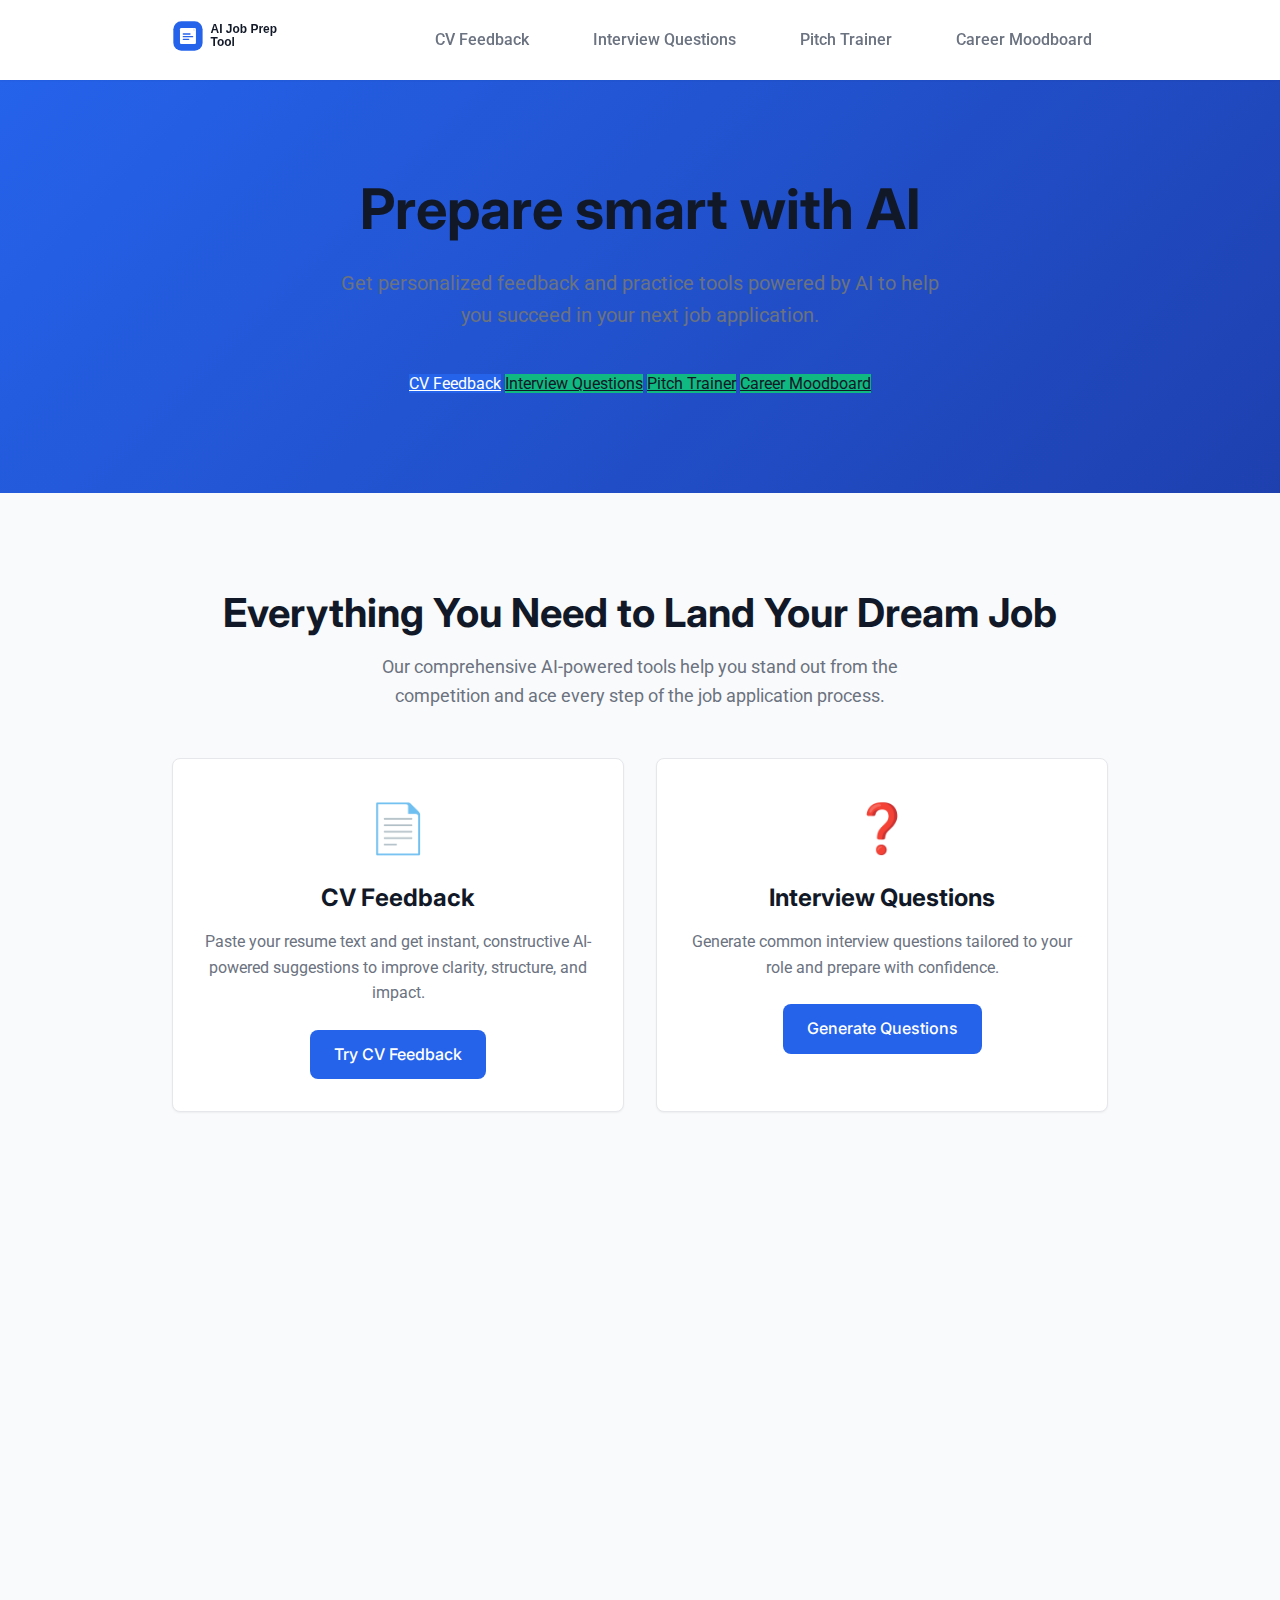
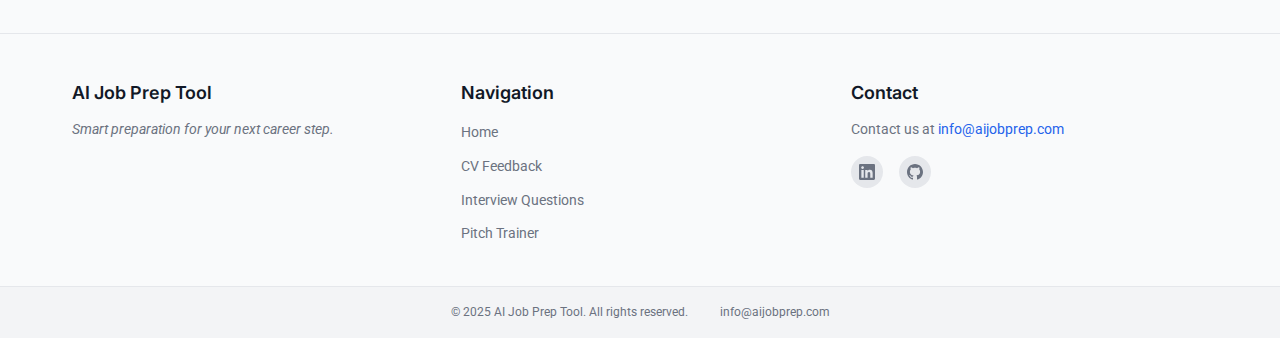
<file: index.html>
<!DOCTYPE html>
<html lang="en">
<head>
    <meta charset="UTF-8">
    <meta name="viewport" content="width=device-width, initial-scale=1.0">
    <title>AI Job Prep Tool - Master Your Job Search</title>
    <link rel="stylesheet" href="styles.css">
</head>
<body>
    <header>
        <nav class="navbar">
            <div class="nav-container">
                <div class="logo">
                    <a href="index.html">
                        <img src="logo.svg" alt="AI Job Prep Tool" height="40">
                    </a>
                </div>
                <ul class="nav-menu">
                    <li class="nav-item">
                        <a href="cv-feedback.html" class="nav-link">CV Feedback</a>
                    </li>
                    <li class="nav-item">
                        <a href="interview-questions.html" class="nav-link">Interview Questions</a>
                    </li>
                    <li class="nav-item">
                        <a href="pitch-trainer.html" class="nav-link">Pitch Trainer</a>
                    </li>
                    <li class="nav-item">
                        <a href="career-moodboard.html" class="nav-link">Career Moodboard</a>
                    </li>
                </ul>
                <div class="hamburger">
                    <span class="bar"></span>
                    <span class="bar"></span>
                    <span class="bar"></span>
                </div>
            </div>
        </nav>
    </header>

    <main>
        <section class="hero">
            <div class="hero-container">
                <div class="hero-content">
                    <h1>Prepare smart with AI</h1>
                    <p class="hero-subtitle">Get personalized feedback and practice tools powered by AI to help you succeed in your next job application.</p>
                    <div class="cta-group">
                          <a href="cv-feedback.html" class="btn-primary">CV Feedback</a>
                          <a href="interview-questions.html" class="btn-secondary">Interview Questions</a>
                          <a href="pitch-trainer.html" class="btn-secondary">Pitch Trainer</a>
                          <a href="career-moodboard.html" class="btn-secondary">Career Moodboard</a>
                    </div>

                </div>
            </div>
        </section>

        <section class="features">
            <div class="features-container">
                <div class="section-title">
                    <h2>Everything You Need to Land Your Dream Job</h2>
                    <p>Our comprehensive AI-powered tools help you stand out from the competition and ace every step of the job application process.</p>
                </div>
                <div class="features-grid">
                    <div class="feature-card">
                        <div class="feature-icon">📄</div>
                        <h3>CV Feedback</h3>
                        <p>Paste your resume text and get instant, constructive AI-powered suggestions to improve clarity, structure, and impact.</p>
                        <a href="cv-feedback.html" class="btn btn-primary">Try CV Feedback</a>
                    </div>
                    <div class="feature-card">
                        <div class="feature-icon">❓</div>
                        <h3>Interview Questions</h3>
                        <p>Generate common interview questions tailored to your role and prepare with confidence.</p>
                        <a href="interview-questions.html" class="btn btn-primary">Generate Questions</a>
                    </div>
                    <div class="feature-card">
                        <div class="feature-icon">🎤</div>
                        <h3>Pitch Trainer</h3>
                        <p>Write and refine a short personal pitch with AI guidance to make a strong first impression.</p>
                        <a href="pitch-trainer.html" class="btn btn-primary">Start Training</a>
                    </div>
                    <div class="feature-card">
                        <div class="feature-icon">🎨</div>
                        <h3>Career Moodboard</h3>
                        <p>Create a visual representation of your career goals and aspirations to stay motivated and focused.</p>
                        <a href="career-moodboard.html" class="btn btn-primary">Create Moodboard</a>
                    </div>
                </div>
            </div>
        </section>
    </main>

    <!-- Footer -->
    <footer class="footer">
        <div class="footer-main">
            <div class="footer-container">
                <!-- Logo and Tagline -->
                <div class="footer-section">
                    <h3>AI Job Prep Tool</h3>
                    <p class="footer-tagline">Smart preparation for your next career step.</p>
                </div>
                
                <!-- Navigation Links -->
                <div class="footer-section">
                    <h3>Navigation</h3>
                    <ul class="footer-nav">
                        <li><a href="index.html">Home</a></li>
                        <li><a href="cv-feedback.html">CV Feedback</a></li>
                        <li><a href="interview-questions.html">Interview Questions</a></li>
                        <li><a href="pitch-trainer.html">Pitch Trainer</a></li>
                    </ul>
                </div>
                
                <!-- Contact Information -->
                <div class="footer-section footer-contact">
                    <h3>Contact</h3>
                    <p>Contact us at <a href="mailto:info@aijobprep.com">info@aijobprep.com</a></p>
                    <div class="social-links">
                        <a href="#" aria-label="LinkedIn">
                            <svg width="16" height="16" viewBox="0 0 24 24">
                                <path d="M20.447 20.452h-3.554v-5.569c0-1.328-.027-3.037-1.852-3.037-1.853 0-2.136 1.445-2.136 2.939v5.667H9.351V9h3.414v1.561h.046c.477-.9 1.637-1.85 3.37-1.85 3.601 0 4.267 2.37 4.267 5.455v6.286zM5.337 7.433c-1.144 0-2.063-.926-2.063-2.065 0-1.138.92-2.063 2.063-2.063 1.14 0 2.064.925 2.064 2.063 0 1.139-.925 2.065-2.064 2.065zm1.782 13.019H3.555V9h3.564v11.452zM22.225 0H1.771C.792 0 0 .774 0 1.729v20.542C0 23.227.792 24 1.771 24h20.451C23.2 24 24 23.227 24 22.271V1.729C24 .774 23.2 0 22.222 0h.003z"/>
                            </svg>
                        </a>
                        <a href="#" aria-label="GitHub">
                            <svg width="16" height="16" viewBox="0 0 24 24">
                                <path d="M12 0c-6.626 0-12 5.373-12 12 0 5.302 3.438 9.8 8.207 11.387.599.111.793-.261.793-.577v-2.234c-3.338.726-4.033-1.416-4.033-1.416-.546-1.387-1.333-1.756-1.333-1.756-1.089-.745.083-.729.083-.729 1.205.084 1.839 1.237 1.839 1.237 1.07 1.834 2.807 1.304 3.492.997.107-.775.418-1.305.762-1.604-2.665-.305-5.467-1.334-5.467-5.931 0-1.311.469-2.381 1.236-3.221-.124-.303-.535-1.524.117-3.176 0 0 1.008-.322 3.301 1.23.957-.266 1.983-.399 3.003-.404 1.02.005 2.047.138 3.006.404 2.291-1.552 3.297-1.23 3.297-1.23.653 1.653.242 2.874.118 3.176.77.84 1.235 1.911 1.235 3.221 0 4.609-2.807 5.624-5.479 5.921.43.372.823 1.102.823 2.222v3.293c0 .319.192.694.801.576 4.765-1.589 8.199-6.086 8.199-11.386 0-6.627-5.373-12-12-12z"/>
                            </svg>
                        </a>
                    </div>
                </div>
            </div>
        </div>
        
        <!-- Mini Footer -->
        <div class="footer-bottom">
            <div class="footer-bottom-content">
                <span>© 2025 AI Job Prep Tool. All rights reserved.</span>
                <a href="mailto:info@aijobprep.com">info@aijobprep.com</a>
            </div>
        </div>
    </footer>

    <script src="script.js"></script>
</body>
</html>
</file>
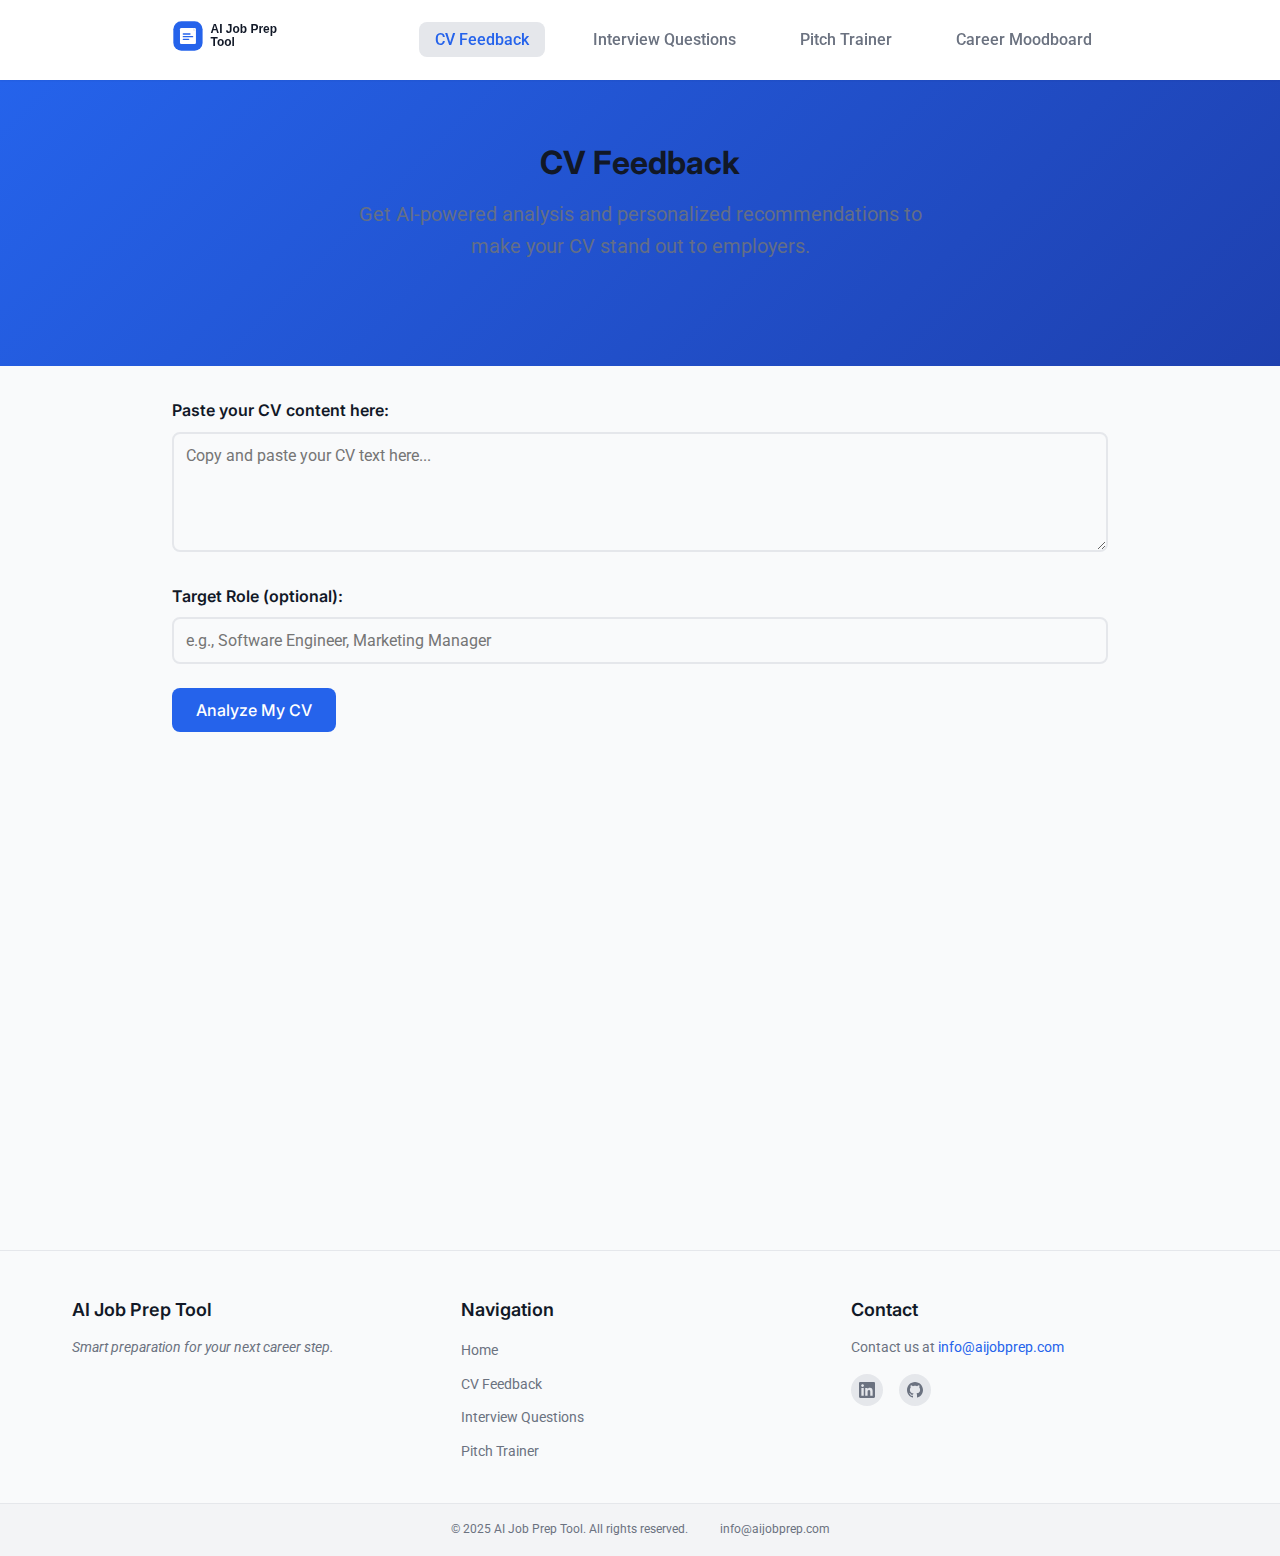
<file: cv-feedback.html>
<!DOCTYPE html>
<html lang="en">
<head>
    <meta charset="UTF-8">
    <meta name="viewport" content="width=device-width, initial-scale=1.0">
    <title>CV Feedback - AI Job Prep Tool</title>
    <link rel="stylesheet" href="styles.css">
</head>
<body>
    <header>
        <nav class="navbar">
            <div class="nav-container">
                <div class="logo">
                    <a href="index.html"><img src="logo.svg" alt="AI Job Prep Tool" height="40"></a>
                </div>
                <ul class="nav-menu">
                    <li class="nav-item">
                        <a href="cv-feedback.html" class="nav-link active">CV Feedback</a>
                    </li>
                    <li class="nav-item">
                        <a href="interview-questions.html" class="nav-link">Interview Questions</a>
                    </li>
                    <li class="nav-item">
                        <a href="pitch-trainer.html" class="nav-link">Pitch Trainer</a>
                    </li>
                    <li class="nav-item">
                        <a href="career-moodboard.html" class="nav-link">Career Moodboard</a>
                    </li>
                </ul>
                <div class="hamburger">
                    <span class="bar"></span>
                    <span class="bar"></span>
                    <span class="bar"></span>
                </div>
            </div>
        </nav>
    </header>

    <main>
        <section class="page-hero">
            <div class="hero-container">
                <div class="hero-content">
                    <h2>CV Feedback</h2>
                    <p class="hero-subtitle">Get AI-powered analysis and personalized recommendations to make your CV stand out to employers.</p>
                </div>
            </div>
        </section>

        <section class="tool-section">
            <div class="tool-container">
                <div class="tool-form-container">
                    <form id="cvForm" class="tool-form">
                        <div class="form-group">
                            <label for="cvText">Paste your CV content here:</label>
                            <textarea id="cvText" name="cvText" placeholder="Copy and paste your CV text here..." required></textarea>
                        </div>
                        <div class="form-group">
                            <label for="targetRole">Target Role (optional):</label>
                            <input type="text" id="targetRole" name="targetRole" placeholder="e.g., Software Engineer, Marketing Manager">
                        </div>
                        <button type="submit" class="btn btn-primary">Analyze My CV</button>
                    </form>
                </div>

                <div id="cvResults" class="tool-results" style="display: none;">
                    <div class="results-header">
                        <h3>CV Analysis Results</h3>
                    </div>
                    <div class="results-content">
                        <div class="result-section">
                            <h4>Overall Score</h4>
                            <div class="score-display">
                                <span id="overallScore">85</span>/100
                            </div>
                        </div>
                        
                        <div class="result-section">
                            <h4>Strengths</h4>
                            <ul id="strengthsList">
                                <li>Strong technical skills section</li>
                                <li>Clear work experience descriptions</li>
                                <li>Relevant education background</li>
                            </ul>
                        </div>
                        
                        <div class="result-section">
                            <h4>Areas for Improvement</h4>
                            <ul id="improvementsList">
                                <li>Add more quantifiable achievements</li>
                                <li>Include relevant keywords for ATS optimization</li>
                                <li>Improve formatting consistency</li>
                            </ul>
                        </div>
                        
                        <div class="result-section">
                            <h4>Specific Recommendations</h4>
                            <div id="recommendationsText">
                                <p>Consider adding metrics to your achievements (e.g., "Increased sales by 25%" instead of "Improved sales"). This helps quantify your impact and makes your CV more compelling to employers.</p>
                            </div>
                        </div>
                    </div>
                </div>
            </div>
        </section>
    </main>

    <!-- Footer -->
    <footer class="footer">
        <div class="footer-main">
            <div class="footer-container">
                <!-- Logo and Tagline -->
                <div class="footer-section">
                    <h3>AI Job Prep Tool</h3>
                    <p class="footer-tagline">Smart preparation for your next career step.</p>
                </div>
                
                <!-- Navigation Links -->
                <div class="footer-section">
                    <h3>Navigation</h3>
                    <ul class="footer-nav">
                        <li><a href="index.html">Home</a></li>
                        <li><a href="cv-feedback.html">CV Feedback</a></li>
                        <li><a href="interview-questions.html">Interview Questions</a></li>
                        <li><a href="pitch-trainer.html">Pitch Trainer</a></li>
                    </ul>
                </div>
                
                <!-- Contact Information -->
                <div class="footer-section footer-contact">
                    <h3>Contact</h3>
                    <p>Contact us at <a href="mailto:info@aijobprep.com">info@aijobprep.com</a></p>
                    <div class="social-links">
                        <a href="#" aria-label="LinkedIn">
                            <svg width="16" height="16" viewBox="0 0 24 24">
                                <path d="M20.447 20.452h-3.554v-5.569c0-1.328-.027-3.037-1.852-3.037-1.853 0-2.136 1.445-2.136 2.939v5.667H9.351V9h3.414v1.561h.046c.477-.9 1.637-1.85 3.37-1.85 3.601 0 4.267 2.37 4.267 5.455v6.286zM5.337 7.433c-1.144 0-2.063-.926-2.063-2.065 0-1.138.92-2.063 2.063-2.063 1.14 0 2.064.925 2.064 2.063 0 1.139-.925 2.065-2.064 2.065zm1.782 13.019H3.555V9h3.564v11.452zM22.225 0H1.771C.792 0 0 .774 0 1.729v20.542C0 23.227.792 24 1.771 24h20.451C23.2 24 24 23.227 24 22.271V1.729C24 .774 23.2 0 22.222 0h.003z"/>
                            </svg>
                        </a>
                        <a href="#" aria-label="GitHub">
                            <svg width="16" height="16" viewBox="0 0 24 24">
                                <path d="M12 0c-6.626 0-12 5.373-12 12 0 5.302 3.438 9.8 8.207 11.387.599.111.793-.261.793-.577v-2.234c-3.338.726-4.033-1.416-4.033-1.416-.546-1.387-1.333-1.756-1.333-1.756-1.089-.745.083-.729.083-.729 1.205.084 1.839 1.237 1.839 1.237 1.07 1.834 2.807 1.304 3.492.997.107-.775.418-1.305.762-1.604-2.665-.305-5.467-1.334-5.467-5.931 0-1.311.469-2.381 1.236-3.221-.124-.303-.535-1.524.117-3.176 0 0 1.008-.322 3.301 1.23.957-.266 1.983-.399 3.003-.404 1.02.005 2.047.138 3.006.404 2.291-1.552 3.297-1.23 3.297-1.23.653 1.653.242 2.874.118 3.176.77.84 1.235 1.911 1.235 3.221 0 4.609-2.807 5.624-5.479 5.921.43.372.823 1.102.823 2.222v3.293c0 .319.192.694.801.576 4.765-1.589 8.199-6.086 8.199-11.386 0-6.627-5.373-12-12-12z"/>
                            </svg>
                        </a>
                    </div>
                </div>
            </div>
        </div>
        
        <!-- Mini Footer -->
        <div class="footer-bottom">
            <div class="footer-bottom-content">
                <span>© 2025 AI Job Prep Tool. All rights reserved.</span>
                <a href="mailto:info@aijobprep.com">info@aijobprep.com</a>
            </div>
        </div>
    </footer>

    <script src="cv-feedback.js"></script>
</body>
</html>
</file>
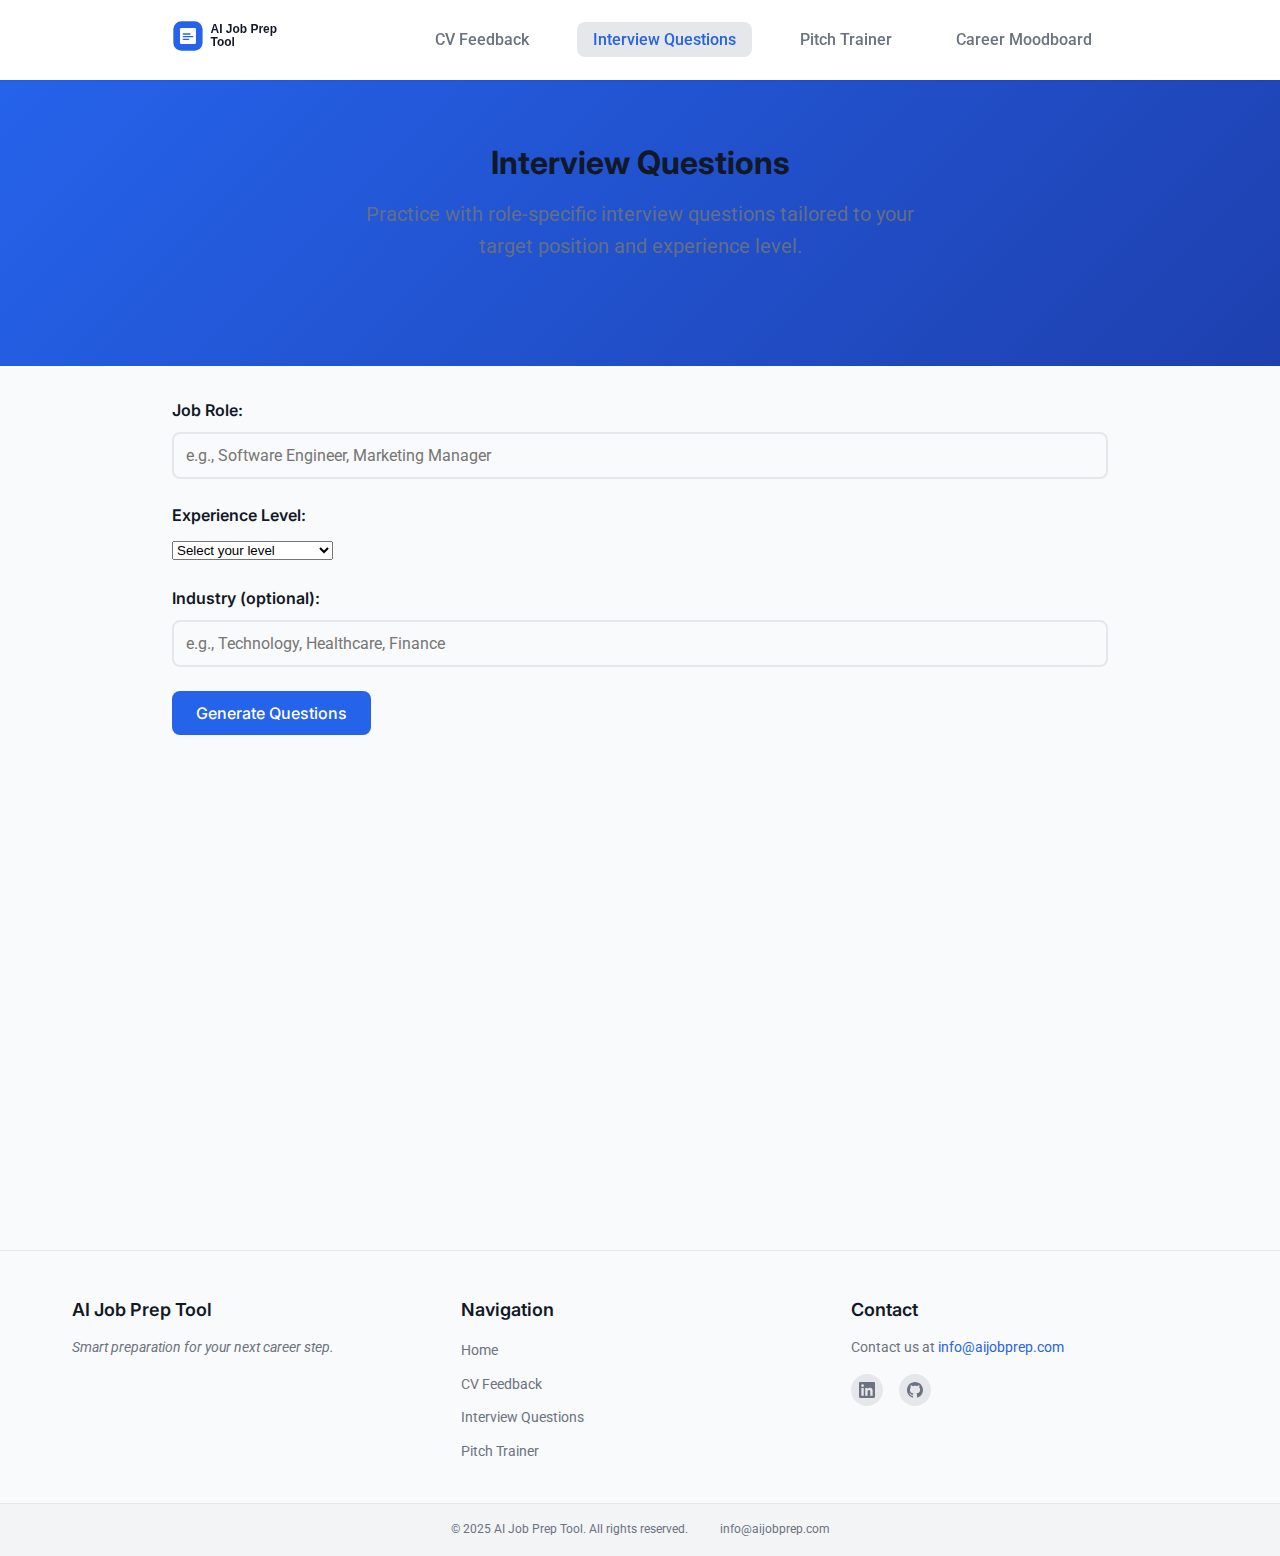
<file: interview-questions.html>
<!DOCTYPE html>
<html lang="en">
<head>
    <meta charset="UTF-8">
    <meta name="viewport" content="width=device-width, initial-scale=1.0">
    <title>Interview Questions - AI Job Prep Tool</title>
    <link rel="stylesheet" href="styles.css">
</head>
<body>
    <header>
        <nav class="navbar">
            <div class="nav-container">
                <div class="logo">
                    <a href="index.html"><img src="logo.svg" alt="AI Job Prep Tool" height="40"></a>
                </div>
                <ul class="nav-menu">
                    <li class="nav-item">
                        <a href="cv-feedback.html" class="nav-link">CV Feedback</a>
                    </li>
                    <li class="nav-item">
                        <a href="interview-questions.html" class="nav-link active">Interview Questions</a>
                    </li>
                    <li class="nav-item">
                        <a href="pitch-trainer.html" class="nav-link">Pitch Trainer</a>
                    </li>
                    <li class="nav-item">
                        <a href="career-moodboard.html" class="nav-link">Career Moodboard</a>
                    </li>
                </ul>
                <div class="hamburger">
                    <span class="bar"></span>
                    <span class="bar"></span>
                    <span class="bar"></span>
                </div>
            </div>
        </nav>
    </header>

    <main>
        <section class="page-hero">
            <div class="hero-container">
                <div class="hero-content">
                    <h2>Interview Questions</h2>
                    <p class="hero-subtitle">Practice with role-specific interview questions tailored to your target position and experience level.</p>
                </div>
            </div>
        </section>

        <section class="tool-section">
            <div class="tool-container">
                <div class="tool-form-container">
                    <form id="questionForm" class="tool-form">
                        <div class="form-group">
                            <label for="jobRole">Job Role:</label>
                            <input type="text" id="jobRole" name="jobRole" placeholder="e.g., Software Engineer, Marketing Manager" required>
                        </div>
                        <div class="form-group">
                            <label for="experienceLevel">Experience Level:</label>
                            <select id="experienceLevel" name="experienceLevel" required>
                                <option value="">Select your level</option>
                                <option value="entry">Entry Level (0-2 years)</option>
                                <option value="mid">Mid Level (3-5 years)</option>
                                <option value="senior">Senior Level (6+ years)</option>
                                <option value="executive">Executive Level</option>
                            </select>
                        </div>
                        <div class="form-group">
                            <label for="industry">Industry (optional):</label>
                            <input type="text" id="industry" name="industry" placeholder="e.g., Technology, Healthcare, Finance">
                        </div>
                        <button type="submit" class="btn btn-primary">Generate Questions</button>
                    </form>
                </div>

                <div id="questionResults" class="tool-results" style="display: none;">
                    <div class="results-header">
                        <h3>Interview Questions for <span id="roleDisplay"></span></h3>
                    </div>
                    <div class="results-content" id="questionsOutput">
                        <div class="question-container">
                            <div class="question-card">
                                <div class="question-number">Question 1</div>
                                <div class="question-text" id="currentQuestion">
                                    Tell me about yourself and why you're interested in this position.
                                </div>
                                <div class="question-actions">
                                    <button class="btn btn-secondary" id="prevQuestion" disabled>Previous</button>
                                    <span class="question-counter">1 of 5</span>
                                    <button class="btn btn-secondary" id="nextQuestion">Next</button>
                                </div>
                            </div>
                        </div>
                        
                        <div class="question-tips">
                            <h4>Tips for this question:</h4>
                            <ul id="questionTips">
                                <li>Keep your answer concise and relevant to the role</li>
                                <li>Highlight your key achievements and skills</li>
                                <li>Connect your experience to the company's needs</li>
                            </ul>
                        </div>
                        
                        <div class="practice-actions">
                            <button class="btn btn-primary" id="generateNew">Generate New Set</button>
                        </div>
                    </div>
                </div>
            </div>
        </section>
    </main>

    <!-- Footer -->
    <footer class="footer">
        <div class="footer-main">
            <div class="footer-container">
                <!-- Logo and Tagline -->
                <div class="footer-section">
                    <h3>AI Job Prep Tool</h3>
                    <p class="footer-tagline">Smart preparation for your next career step.</p>
                </div>
                
                <!-- Navigation Links -->
                <div class="footer-section">
                    <h3>Navigation</h3>
                    <ul class="footer-nav">
                        <li><a href="index.html">Home</a></li>
                        <li><a href="cv-feedback.html">CV Feedback</a></li>
                        <li><a href="interview-questions.html">Interview Questions</a></li>
                        <li><a href="pitch-trainer.html">Pitch Trainer</a></li>
                    </ul>
                </div>
                
                <!-- Contact Information -->
                <div class="footer-section footer-contact">
                    <h3>Contact</h3>
                    <p>Contact us at <a href="mailto:info@aijobprep.com">info@aijobprep.com</a></p>
                    <div class="social-links">
                        <a href="#" aria-label="LinkedIn">
                            <svg width="16" height="16" viewBox="0 0 24 24">
                                <path d="M20.447 20.452h-3.554v-5.569c0-1.328-.027-3.037-1.852-3.037-1.853 0-2.136 1.445-2.136 2.939v5.667H9.351V9h3.414v1.561h.046c.477-.9 1.637-1.85 3.37-1.85 3.601 0 4.267 2.37 4.267 5.455v6.286zM5.337 7.433c-1.144 0-2.063-.926-2.063-2.065 0-1.138.92-2.063 2.063-2.063 1.14 0 2.064.925 2.064 2.063 0 1.139-.925 2.065-2.064 2.065zm1.782 13.019H3.555V9h3.564v11.452zM22.225 0H1.771C.792 0 0 .774 0 1.729v20.542C0 23.227.792 24 1.771 24h20.451C23.2 24 24 23.227 24 22.271V1.729C24 .774 23.2 0 22.222 0h.003z"/>
                            </svg>
                        </a>
                        <a href="#" aria-label="GitHub">
                            <svg width="16" height="16" viewBox="0 0 24 24">
                                <path d="M12 0c-6.626 0-12 5.373-12 12 0 5.302 3.438 9.8 8.207 11.387.599.111.793-.261.793-.577v-2.234c-3.338.726-4.033-1.416-4.033-1.416-.546-1.387-1.333-1.756-1.333-1.756-1.089-.745.083-.729.083-.729 1.205.084 1.839 1.237 1.839 1.237 1.07 1.834 2.807 1.304 3.492.997.107-.775.418-1.305.762-1.604-2.665-.305-5.467-1.334-5.467-5.931 0-1.311.469-2.381 1.236-3.221-.124-.303-.535-1.524.117-3.176 0 0 1.008-.322 3.301 1.23.957-.266 1.983-.399 3.003-.404 1.02.005 2.047.138 3.006.404 2.291-1.552 3.297-1.23 3.297-1.23.653 1.653.242 2.874.118 3.176.77.84 1.235 1.911 1.235 3.221 0 4.609-2.807 5.624-5.479 5.921.43.372.823 1.102.823 2.222v3.293c0 .319.192.694.801.576 4.765-1.589 8.199-6.086 8.199-11.386 0-6.627-5.373-12-12-12z"/>
                            </svg>
                        </a>
                    </div>
                </div>
            </div>
        </div>
        
        <!-- Mini Footer -->
        <div class="footer-bottom">
            <div class="footer-bottom-content">
                <span>© 2025 AI Job Prep Tool. All rights reserved.</span>
                <a href="mailto:info@aijobprep.com">info@aijobprep.com</a>
            </div>
        </div>
    </footer>

    <script src="interview-questions.js?v=2"></script>
</body>
</html>
</file>
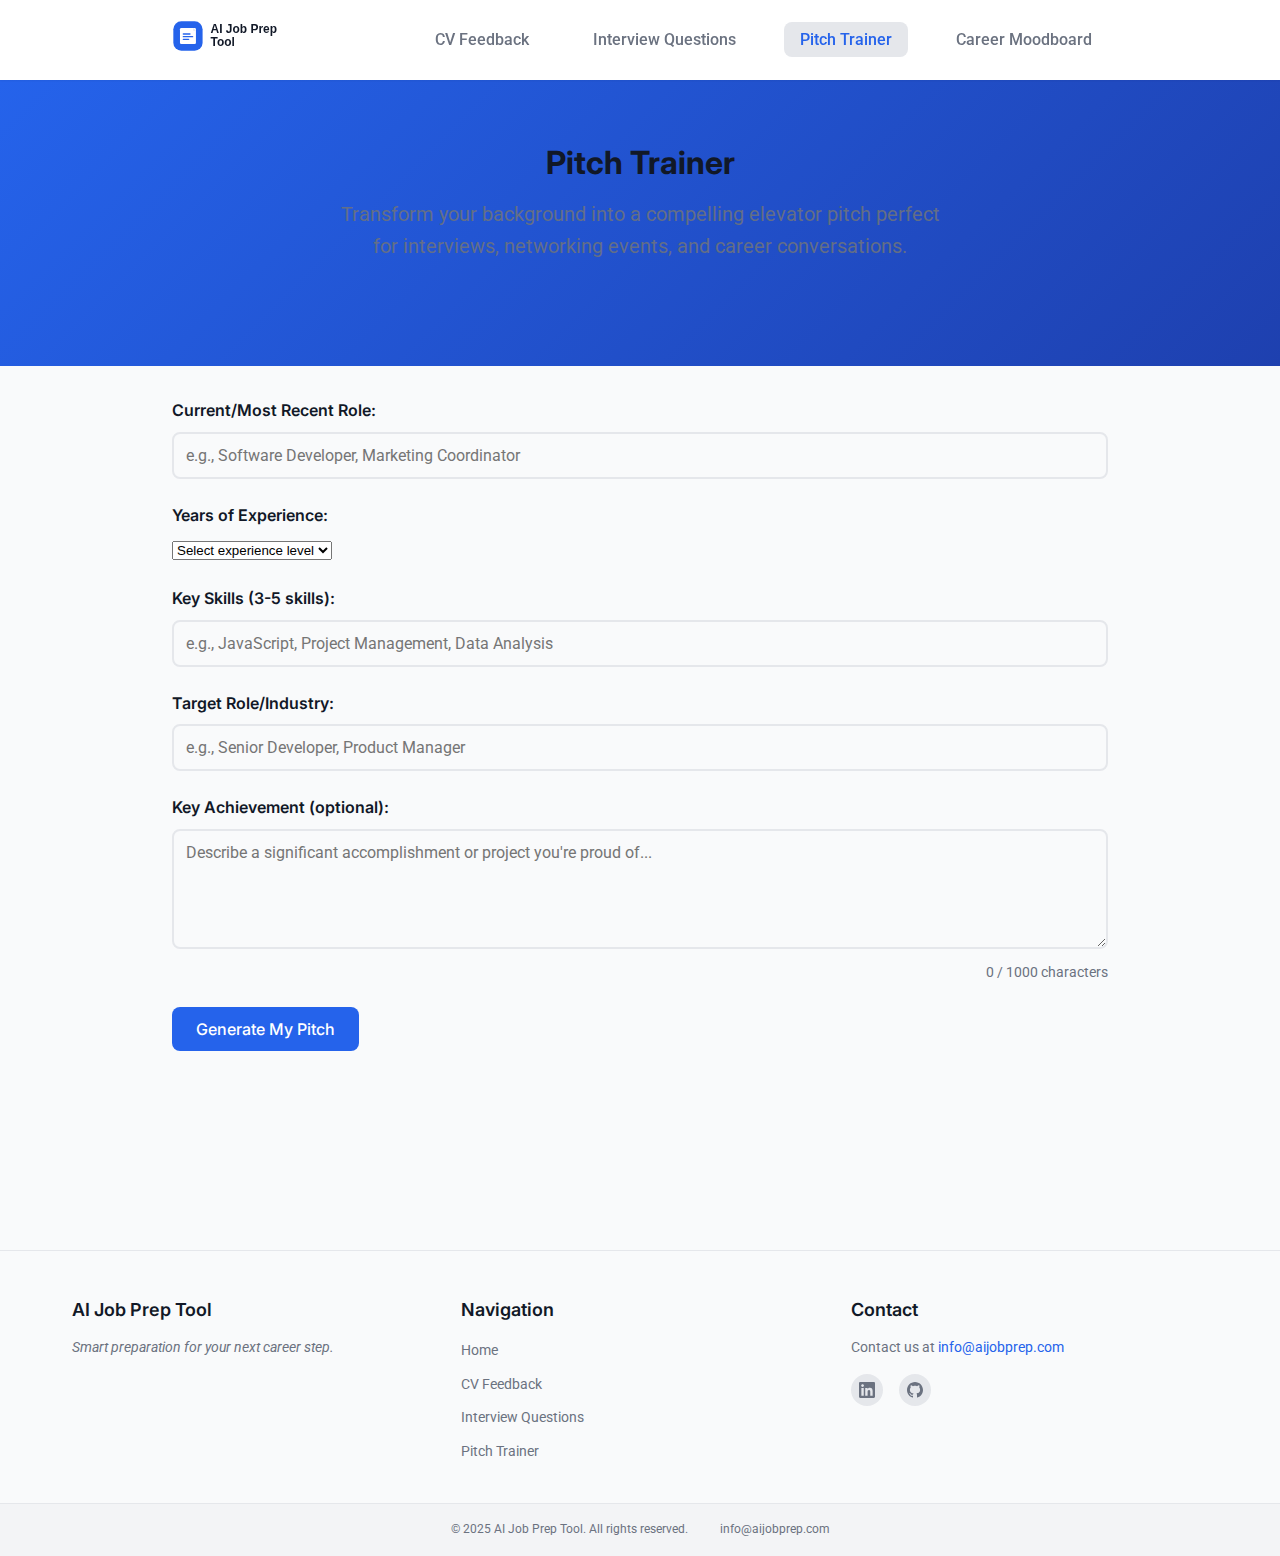
<file: pitch-trainer.html>
<!DOCTYPE html>
<html lang="en">
<head>
    <meta charset="UTF-8">
    <meta name="viewport" content="width=device-width, initial-scale=1.0">
    <title>Pitch Trainer - AI Job Prep Tool</title>
    <link rel="stylesheet" href="styles.css">
</head>
<body>
    <header>
        <nav class="navbar">
            <div class="nav-container">
                <div class="logo">
                    <a href="index.html"><img src="logo.svg" alt="AI Job Prep Tool" height="40"></a>
                </div>
                <ul class="nav-menu">
                    <li class="nav-item">
                        <a href="cv-feedback.html" class="nav-link">CV Feedback</a>
                    </li>
                    <li class="nav-item">
                        <a href="interview-questions.html" class="nav-link">Interview Questions</a>
                    </li>
                    <li class="nav-item">
                        <a href="pitch-trainer.html" class="nav-link active">Pitch Trainer</a>
                    </li>
                    <li class="nav-item">
                        <a href="career-moodboard.html" class="nav-link">Career Moodboard</a>
                    </li>
                </ul>
                <div class="hamburger">
                    <span class="bar"></span>
                    <span class="bar"></span>
                    <span class="bar"></span>
                </div>
            </div>
        </nav>
    </header>

    <main>
        <section class="page-hero">
            <div class="hero-container">
                <div class="hero-content">
                    <h2>Pitch Trainer</h2>
                    <p class="hero-subtitle">Transform your background into a compelling elevator pitch perfect for interviews, networking events, and career conversations.</p>
                </div>
            </div>
        </section>

        <section class="tool-section">
            <div class="tool-container">
                <div class="tool-form-container">
                    <form id="pitchForm" class="tool-form">
                        <div class="form-group">
                            <label for="currentRole">Current/Most Recent Role:</label>
                            <input type="text" id="currentRole" name="currentRole" placeholder="e.g., Software Developer, Marketing Coordinator" required>
                        </div>
                        <div class="form-group">
                            <label for="experience">Years of Experience:</label>
                            <select id="experience" name="experience" required>
                                <option value="">Select experience level</option>
                                <option value="0-1">0-1 years</option>
                                <option value="2-3">2-3 years</option>
                                <option value="4-5">4-5 years</option>
                                <option value="6-10">6-10 years</option>
                                <option value="10+">10+ years</option>
                            </select>
                        </div>
                        <div class="form-group">
                            <label for="keySkills">Key Skills (3-5 skills):</label>
                            <input type="text" id="keySkills" name="keySkills" placeholder="e.g., JavaScript, Project Management, Data Analysis" required>
                        </div>
                        <div class="form-group">
                            <label for="targetRole">Target Role/Industry:</label>
                            <input type="text" id="targetRole" name="targetRole" placeholder="e.g., Senior Developer, Product Manager" required>
                        </div>
                        <div class="form-group">
                            <label for="achievements">Key Achievement (optional):</label>
                            <textarea id="achievements" name="achievements" placeholder="Describe a significant accomplishment or project you're proud of..." rows="3"></textarea>
                        </div>
                        <button type="submit" class="btn btn-primary">Generate My Pitch</button>
                    </form>
                </div>

                <div id="pitchResults" class="tool-results" style="display: none;">
                    <div class="results-header">
                        <h3>Your Personalized Elevator Pitch</h3>
                    </div>
                    <div class="results-content">
                        <div class="pitch-display">
                            <div class="pitch-text" id="generatedPitch">
                                Hi, I'm [Name], a software developer with 3 years of experience specializing in JavaScript, React, and Node.js. I've successfully led the development of a customer portal that increased user engagement by 40%. I'm passionate about creating user-friendly applications and am currently looking to transition into a senior developer role where I can mentor junior developers while continuing to build innovative solutions.
                            </div>
                        </div>
                        
                        <div class="pitch-tips">
                            <h4>Tips for delivering your pitch:</h4>
                            <ul>
                                <li><strong>Keep it concise:</strong> Aim for 30-60 seconds</li>
                                <li><strong>Practice regularly:</strong> Rehearse until it feels natural</li>
                                <li><strong>Customize for context:</strong> Adapt based on your audience</li>
                                <li><strong>Show enthusiasm:</strong> Let your passion come through</li>
                                <li><strong>End with a question:</strong> Engage the listener</li>
                            </ul>
                        </div>
                        
                        <div class="pitch-actions">
                            <button class="btn btn-secondary" id="copyPitch">Copy to Clipboard</button>
                            <button class="btn btn-primary" id="generateNew">Generate New Version</button>
                        </div>
                    </div>
                </div>
            </div>
        </section>
    </main>

    <!-- Footer -->
    <footer class="footer">
        <div class="footer-main">
            <div class="footer-container">
                <!-- Logo and Tagline -->
                <div class="footer-section">
                    <h3>AI Job Prep Tool</h3>
                    <p class="footer-tagline">Smart preparation for your next career step.</p>
                </div>
                
                <!-- Navigation Links -->
                <div class="footer-section">
                    <h3>Navigation</h3>
                    <ul class="footer-nav">
                        <li><a href="index.html">Home</a></li>
                        <li><a href="cv-feedback.html">CV Feedback</a></li>
                        <li><a href="interview-questions.html">Interview Questions</a></li>
                        <li><a href="pitch-trainer.html">Pitch Trainer</a></li>
                    </ul>
                </div>
                
                <!-- Contact Information -->
                <div class="footer-section footer-contact">
                    <h3>Contact</h3>
                    <p>Contact us at <a href="mailto:info@aijobprep.com">info@aijobprep.com</a></p>
                    <div class="social-links">
                        <a href="#" aria-label="LinkedIn">
                            <svg width="16" height="16" viewBox="0 0 24 24">
                                <path d="M20.447 20.452h-3.554v-5.569c0-1.328-.027-3.037-1.852-3.037-1.853 0-2.136 1.445-2.136 2.939v5.667H9.351V9h3.414v1.561h.046c.477-.9 1.637-1.85 3.37-1.85 3.601 0 4.267 2.37 4.267 5.455v6.286zM5.337 7.433c-1.144 0-2.063-.926-2.063-2.065 0-1.138.92-2.063 2.063-2.063 1.14 0 2.064.925 2.064 2.063 0 1.139-.925 2.065-2.064 2.065zm1.782 13.019H3.555V9h3.564v11.452zM22.225 0H1.771C.792 0 0 .774 0 1.729v20.542C0 23.227.792 24 1.771 24h20.451C23.2 24 24 23.227 24 22.271V1.729C24 .774 23.2 0 22.222 0h.003z"/>
                            </svg>
                        </a>
                        <a href="#" aria-label="GitHub">
                            <svg width="16" height="16" viewBox="0 0 24 24">
                                <path d="M12 0c-6.626 0-12 5.373-12 12 0 5.302 3.438 9.8 8.207 11.387.599.111.793-.261.793-.577v-2.234c-3.338.726-4.033-1.416-4.033-1.416-.546-1.387-1.333-1.756-1.333-1.756-1.089-.745.083-.729.083-.729 1.205.084 1.839 1.237 1.839 1.237 1.07 1.834 2.807 1.304 3.492.997.107-.775.418-1.305.762-1.604-2.665-.305-5.467-1.334-5.467-5.931 0-1.311.469-2.381 1.236-3.221-.124-.303-.535-1.524.117-3.176 0 0 1.008-.322 3.301 1.23.957-.266 1.983-.399 3.003-.404 1.02.005 2.047.138 3.006.404 2.291-1.552 3.297-1.23 3.297-1.23.653 1.653.242 2.874.118 3.176.77.84 1.235 1.911 1.235 3.221 0 4.609-2.807 5.624-5.479 5.921.43.372.823 1.102.823 2.222v3.293c0 .319.192.694.801.576 4.765-1.589 8.199-6.086 8.199-11.386 0-6.627-5.373-12-12-12z"/>
                            </svg>
                        </a>
                    </div>
                </div>
            </div>
        </div>
        
        <!-- Mini Footer -->
        <div class="footer-bottom">
            <div class="footer-bottom-content">
                <span>© 2025 AI Job Prep Tool. All rights reserved.</span>
                <a href="mailto:info@aijobprep.com">info@aijobprep.com</a>
            </div>
        </div>
    </footer>

    <script src="pitch-trainer.js?v=2"></script>
</body>
</html>
</file>
<file: styles.css>
/* Import Google Fonts */
@import url('https://fonts.googleapis.com/css2?family=Inter:wght@400;600;700&family=Roboto:wght@300;400;500&display=swap');

/* CSS Variables for Design System */
:root {
    /* Light Mode Colors - Fixed Values */
    --primary-color: #2563EB;
    --secondary-color: #10B981;
    --background-color: #F9FAFB;
    --text-color: #111827;
    --section-bg: #FFFFFF;
    --neutral-gray: #6B7280;
    --border-color: #E5E7EB;
    --accent-color: #2563EB;
    
    /* Common Variables */
    --shadow-sm: 0 1px 2px 0 rgba(0, 0, 0, 0.05);
    --shadow-md: 0 4px 6px -1px rgba(0, 0, 0, 0.1), 0 2px 4px -1px rgba(0, 0, 0, 0.06);
    --shadow-lg: 0 10px 15px -3px rgba(0, 0, 0, 0.1), 0 4px 6px -2px rgba(0, 0, 0, 0.05);
    --border-radius: 8px;
    --max-width: 1000px;
    --transition: all 0.3s ease;
}

/* Reset and Base Styles */
* {
    margin: 0;
    padding: 0;
    box-sizing: border-box;
}

body {
    font-family: 'Roboto', sans-serif;
    font-weight: 400;
    line-height: 1.6;
    color: var(--text-color);
    background-color: var(--background-color);
    transition: var(--transition);
}

/* Typography */
h1, h2, h3, h4, h5, h6 {
    font-family: 'Inter', sans-serif;
    font-weight: 700;
    line-height: 1.2;
    margin-bottom: 1rem;
    color: var(--text-color);
}

h1 { font-size: 2.5rem; }
h2 { font-size: 2rem; }
h3 { font-size: 1.5rem; }
h4 { font-size: 1.25rem; }
h5 { font-size: 1.125rem; }
h6 { font-size: 1rem; }

p {
    margin-bottom: 1rem;
    color: var(--neutral-gray);
}

/* Layout Containers */
.container {
    max-width: var(--max-width);
    margin: 0 auto;
    padding: 0 2rem;
}

/* Navigation */
header {
    background-color: var(--section-bg);
    box-shadow: var(--shadow-sm);
    position: fixed;
    top: 0;
    width: 100%;
    z-index: 1000;
}

.navbar {
    padding: 1rem 0;
}

.nav-container {
    max-width: var(--max-width);
    margin: 0 auto;
    padding: 0 2rem;
    display: flex;
    justify-content: space-between;
    align-items: center;
}

.logo img {
    height: 40px;
    width: auto;
    transition: opacity 0.3s ease;
}

.logo a {
    text-decoration: none;
    display: inline-block;
}

.logo a:hover img {
    opacity: 0.8;
}

.nav-menu {
    display: flex;
    list-style: none;
    gap: 2rem;
    align-items: center;
}

.nav-link {
    color: var(--neutral-gray);
    text-decoration: none;
    font-weight: 500;
    transition: var(--transition);
    padding: 0.5rem 1rem;
    border-radius: var(--border-radius);
}

.nav-link:hover,
.nav-link.active {
    color: var(--accent-color);
    background-color: var(--border-color);
}

.hamburger {
    display: none;
    flex-direction: column;
    cursor: pointer;
}

.bar {
    width: 25px;
    height: 3px;
    background-color: var(--neutral-gray);
    margin: 3px 0;
    transition: 0.3s;
}

/* Buttons */
.btn {
    display: inline-flex;
    align-items: center;
    justify-content: center;
    padding: 0.75rem 1.5rem;
    font-size: 1rem;
    font-weight: 500;
    text-decoration: none;
    border: none;
    border-radius: var(--border-radius);
    cursor: pointer;
    transition: var(--transition);
    font-family: 'Inter', sans-serif;
}

.btn-primary {
    background-color: var(--accent-color);
    color: var(--section-bg);
}

.btn-primary:hover {
    opacity: 0.9;
    box-shadow: var(--shadow-md);
    transform: translateY(-1px);
}

.btn-secondary {
    background-color: var(--secondary-color);
    color: var(--white);
}

.btn-secondary:hover {
    background-color: #059669;
    box-shadow: var(--shadow-md);
    transform: translateY(-1px);
}

.btn:disabled {
    opacity: 0.5;
    cursor: not-allowed;
    transform: none;
}

/* Main Content */
main {
    margin-top: 80px;
}

/* Hero Section */
.hero {
    background: linear-gradient(135deg, var(--primary-color) 0%, #1E40AF 100%);
    color: var(--white);
    padding: 6rem 0;
    text-align: center;
}

.hero-container {
    max-width: var(--max-width);
    margin: 0 auto;
    padding: 0 2rem;
}

.hero-content h1 {
    font-size: 3.5rem;
    margin-bottom: 1.5rem;
    font-weight: 700;
    color: var(--white);
}

.hero-subtitle {
    font-size: 1.25rem;
    margin-bottom: 2.5rem;
    opacity: 0.9;
    max-width: 600px;
    margin-left: auto;
    margin-right: auto;
}

.hero-buttons {
    display: flex;
    gap: 1rem;
    justify-content: center;
    flex-wrap: wrap;
}

/* Features Section */
.features {
    padding: 6rem 0;
    background-color: var(--white);
}

.features-container {
    max-width: var(--max-width);
    margin: 0 auto;
    padding: 0 2rem;
}

.section-title {
    text-align: center;
    margin-bottom: 3rem;
}

.section-title h2 {
    font-size: 2.5rem;
    margin-bottom: 1rem;
}

.section-title p {
    font-size: 1.125rem;
    max-width: 600px;
    margin: 0 auto;
}

.features-grid {
    display: grid;
    grid-template-columns: repeat(auto-fit, minmax(300px, 1fr));
    gap: 2rem;
    margin-top: 3rem;
}

.feature-card {
    background: var(--white);
    padding: 2rem;
    border-radius: var(--border-radius);
    box-shadow: var(--shadow-md);
    text-align: center;
    transition: all 0.3s ease;
    border: 1px solid var(--border-color);
}

.feature-card:hover {
    transform: translateY(-4px);
    box-shadow: var(--shadow-lg);
}

.feature-icon {
    font-size: 3rem;
    margin-bottom: 1.5rem;
    color: var(--primary-color);
}

.feature-card h3 {
    margin-bottom: 1rem;
    color: var(--text-color);
}

.feature-card p {
    margin-bottom: 1.5rem;
}

.feature-link {
    color: var(--primary-color);
    text-decoration: none;
    font-weight: 600;
    transition: color 0.2s ease;
}

.feature-link:hover {
    color: #1D4ED8;
}

/* Page Hero */
.page-hero {
    background: linear-gradient(135deg, var(--primary-color) 0%, #1E40AF 100%);
    color: var(--white);
    padding: 4rem 0;
    text-align: center;
    margin-top: 80px;
}

.page-hero h1 {
    font-size: 2.5rem;
    margin-bottom: 1rem;
    color: var(--white);
}

.page-hero .intro-text {
    color: var(--text-color);
    background: var(--white);
    padding: 2rem;
    border-radius: var(--border-radius);
    box-shadow: var(--shadow-md);
    margin-top: 2rem;
    font-size: 1.125rem;
    line-height: 1.6;
    max-width: 800px;
    margin-left: auto;
    margin-right: auto;
}

/* Tool Pages Layout */
.tool-section {
    min-height: calc(100vh - 80px);
    padding: 2rem 0;
    background-color: var(--background-color);
}

.tool-container {
    max-width: var(--max-width);
    margin: 0 auto;
    padding: 0 2rem;
}

/* Forms */
.form-container {
    background: var(--white);
    border-radius: var(--border-radius);
    padding: 2.5rem;
    box-shadow: var(--shadow-md);
    margin-bottom: 2rem;
    border: 1px solid var(--border-color);
}

.form-group {
    margin-bottom: 1.5rem;
}

.form-group label {
    display: block;
    font-weight: 600;
    color: var(--text-color);
    margin-bottom: 0.5rem;
    font-family: 'Inter', sans-serif;
}

.form-group input,
.form-group textarea {
    width: 100%;
    padding: 0.75rem;
    border: 2px solid var(--border-color);
    border-radius: var(--border-radius);
    font-size: 1rem;
    font-family: 'Roboto', sans-serif;
    transition: border-color 0.2s ease;
    background-color: var(--white);
}

.form-group input:focus,
.form-group textarea:focus {
    outline: none;
    border-color: var(--primary-color);
    box-shadow: 0 0 0 3px rgba(37, 99, 235, 0.1);
}

.form-group textarea {
    resize: vertical;
    min-height: 120px;
}

.char-counter {
    font-size: 0.875rem;
    color: var(--neutral-gray);
    text-align: right;
    margin-top: 0.25rem;
}

/* Results Display */
.results-container {
    background: var(--white);
    border-radius: var(--border-radius);
    padding: 2.5rem;
    box-shadow: var(--shadow-md);
    border: 1px solid var(--border-color);
}

.results-container h3 {
    color: var(--text-color);
    margin-bottom: 1.5rem;
    font-size: 1.5rem;
}

.result-item {
    background: var(--light-gray);
    padding: 1.5rem;
    border-radius: var(--border-radius);
    margin-bottom: 1rem;
    border-left: 4px solid var(--primary-color);
}

.result-item:last-child {
    margin-bottom: 0;
}

.result-item h4 {
    color: var(--text-color);
    margin-bottom: 0.5rem;
    font-size: 1.125rem;
}

.result-item p {
    color: var(--neutral-gray);
    margin-bottom: 0;
}

/* Loading States */
.loading-spinner {
    display: inline-block;
    width: 20px;
    height: 20px;
    border: 2px solid var(--white);
    border-radius: 50%;
    border-top-color: transparent;
    animation: spin 1s ease-in-out infinite;
}

@keyframes spin {
    to { transform: rotate(360deg); }
}

/* Demo Notice */
.demo-notice {
    background: #FEF3C7;
    border: 1px solid #F59E0B;
    color: #92400E;
    padding: 1rem;
    border-radius: var(--border-radius);
    margin-bottom: 2rem;
    text-align: center;
    font-weight: 500;
}

/* Responsive Design */
@media (max-width: 768px) {
    .nav-menu {
        display: none;
    }
    
    .hamburger {
        display: flex;
    }
    
    .hero-content h1 {
        font-size: 2.5rem;
    }
    
    .hero-subtitle {
        font-size: 1.125rem;
    }
    
    .hero-buttons {
        flex-direction: column;
        align-items: center;
    }
    
    .features-grid {
        grid-template-columns: 1fr;
    }
    
    .container,
    .hero-container,
    .features-container,
    .nav-container,
    .tool-container {
        padding: 0 1rem;
    }
    
    .form-container,
    .results-container {
        padding: 1.5rem;
    }
    
    .page-hero .intro-text {
        padding: 1.5rem;
        margin-top: 1.5rem;
    }
}

@media (max-width: 480px) {
    h1 { font-size: 2rem; }
    h2 { font-size: 1.75rem; }
    
    .hero-content h1 {
        font-size: 2rem;
    }
    
    .btn {
        padding: 0.625rem 1.25rem;
        font-size: 0.875rem;
    }
    
    .form-container,
    .results-container {
        padding: 1rem;
    }
}

/* Utility Classes */
.text-center { text-align: center; }
.text-left { text-align: left; }
.text-right { text-align: right; }

.mb-1 { margin-bottom: 0.25rem; }
.mb-2 { margin-bottom: 0.5rem; }
.mb-3 { margin-bottom: 1rem; }
.mb-4 { margin-bottom: 1.5rem; }
.mb-5 { margin-bottom: 2rem; }

.mt-1 { margin-top: 0.25rem; }
.mt-2 { margin-top: 0.5rem; }
.mt-3 { margin-top: 1rem; }
.mt-4 { margin-top: 1.5rem; }
.mt-5 { margin-top: 2rem; }

/* Footer Styles */
.footer {
    background-color: #F9FAFB;
    color: #111827;
    border-top: 1px solid #E5E7EB;
    margin-top: 4rem;
}

.footer-main {
    padding: 3rem 0 2rem;
}

.footer-container {
    max-width: 1200px;
    margin: 0 auto;
    padding: 0 2rem;
    display: grid;
    grid-template-columns: 1fr 1fr 1fr;
    gap: 2rem;
}

.footer-section h3 {
    font-size: 1.125rem;
    font-weight: 600;
    margin-bottom: 1rem;
    color: #111827;
}

.footer-section p {
    font-size: 0.875rem;
    color: #6B7280;
    margin-bottom: 0.5rem;
    line-height: 1.5;
}

.footer-tagline {
    font-size: 0.875rem;
    color: #6B7280;
    margin-top: 0.5rem;
    font-style: italic;
}

.footer-nav {
    list-style: none;
    padding: 0;
    margin: 0;
}

.footer-nav li {
    margin-bottom: 0.5rem;
}

.footer-nav a {
    color: #6B7280;
    text-decoration: none;
    font-size: 0.875rem;
    transition: color 0.3s ease;
}

.footer-nav a:hover {
    color: #2563EB;
}

.footer-contact p {
    margin-bottom: 0.75rem;
}

.footer-contact a {
    color: #2563EB;
    text-decoration: none;
}

.footer-contact a:hover {
    text-decoration: underline;
}

.social-links {
    display: flex;
    gap: 1rem;
    margin-top: 1rem;
}

.social-links a {
    display: inline-flex;
    align-items: center;
    justify-content: center;
    width: 32px;
    height: 32px;
    background-color: #E5E7EB;
    border-radius: 50%;
    transition: all 0.3s ease;
}

.social-links a:hover {
    background-color: #2563EB;
}

.social-links a:hover svg {
    fill: white;
}

.social-links svg {
    width: 16px;
    height: 16px;
    fill: #6B7280;
    transition: fill 0.3s ease;
}

.footer-bottom {
    background-color: #F3F4F6;
    padding: 1rem 0;
    text-align: center;
    border-top: 1px solid #E5E7EB;
}

.footer-bottom-content {
    max-width: 1200px;
    margin: 0 auto;
    padding: 0 2rem;
    display: flex;
    justify-content: center;
    align-items: center;
    gap: 2rem;
    font-size: 0.75rem;
    color: #6B7280;
}

.footer-bottom a {
    color: #6B7280;
    text-decoration: none;
}

.footer-bottom a:hover {
    color: #2563EB;
}

/* Footer Responsive Design */
@media (max-width: 768px) {
    .footer-container {
        grid-template-columns: 1fr;
        gap: 2rem;
        text-align: center;
    }
    
    .footer-bottom-content {
        flex-direction: column;
        gap: 0.5rem;
    }
    
    .social-links {
        justify-content: center;
    }
}

@media (max-width: 480px) {
    .footer-main {
        padding: 2rem 0 1.5rem;
    }
    
    .footer-container {
        padding: 0 1rem;
    }
}

/* Hero Section Updates */
.hero-buttons {
    display: flex;
    gap: 1rem;
    justify-content: center;
    flex-wrap: wrap;
    margin-top: 2rem;
}

.btn-large {
    padding: 1rem 2rem;
    font-size: 1.125rem;
    min-width: 180px;
}

/* Feature Cards Updates */
.feature-card {
    background-color: var(--section-bg);
    border: 1px solid var(--border-color);
    border-radius: var(--border-radius);
    padding: 2rem;
    text-align: center;
    transition: var(--transition);
    box-shadow: var(--shadow-sm);
}

.feature-card:hover {
    box-shadow: var(--shadow-md);
    transform: translateY(-2px);
}

.feature-icon {
    font-size: 3rem;
    margin-bottom: 1rem;
    display: block;
}

.feature-card h3 {
    color: var(--text-color);
    margin-bottom: 1rem;
}

.feature-card p {
    color: var(--neutral-gray);
    margin-bottom: 1.5rem;
    line-height: 1.6;
}

/* Career Moodboard Styles */
.search-section {
    background-color: var(--section-bg);
    padding: 3rem 0;
    border-bottom: 1px solid var(--border-color);
}

.search-container {
    max-width: 800px;
    margin: 0 auto;
    padding: 0 2rem;
    text-align: center;
}

.search-input-group {
    display: flex;
    justify-content: center;
    gap: 1rem;
    flex-wrap: wrap;
    max-width: 600px;
    margin: 0 auto;
}

.search-input {
    flex: 1;
    min-width: 300px;
    padding: 0.75rem 1rem;
    border: 2px solid var(--border-color);
    border-radius: 8px;
    font-size: 1rem;
    background-color: var(--section-bg);
    color: var(--text-color);
    transition: border-color 0.3s ease;
}

.search-input:focus {
    outline: none;
    border-color: var(--primary-color);
}

.search-input::placeholder {
    color: var(--neutral-gray);
}

.image-results {
    padding: 3rem 0;
}

.loading {
    text-align: center;
    padding: 2rem;
    color: var(--neutral-gray);
    display: none;
}

/* Results Grid - Responsive Layout */
.results-grid {
    column-count: 5;
    column-gap: 1rem;
    margin-top: 2rem;
}

.image-card {
    display: flex;
    flex-direction: column;
    gap: 0.75rem;
    break-inside: avoid;
    margin-bottom: 1rem;
    position: relative;
}

.search-image {
    width: 100%;
    height: auto;
    border: 1px solid #E5E7EB;
    display: block;
    transition: all 0.3s ease;
    object-fit: cover;
}

/* Removed hover effects for completely static images */

.add-to-moodboard {
    position: absolute;
    top: 12px;
    right: 12px;
    background: none;
    border: none;
    cursor: pointer;
    transition: color 0.3s ease;
    font-size: 24px;
    font-weight: bold;
    color: white;
    text-shadow: 0 1px 3px rgba(0, 0, 0, 0.5);
    line-height: 1;
    padding: 0;
    width: auto;
    height: auto;
}

.add-to-moodboard:hover {
    color: #2563EB;
}

.add-to-moodboard::before {
    content: '+';
}

.moodboard-section {
    background-color: var(--section-bg);
    padding: 3rem 0;
    border-top: 1px solid var(--border-color);
}

.moodboard-header {
    display: flex;
    justify-content: space-between;
    align-items: center;
    margin-bottom: 2rem;
}

.moodboard-header h2 {
    color: var(--text-color);
    font-size: 2rem;
    font-weight: 700;
    margin: 0;
}

.export-btn {
    background-color: var(--neutral-gray);
    color: white;
    border: none;
    padding: 0.75rem 1.5rem;
    border-radius: 8px;
    font-size: 1rem;
    font-weight: 500;
    cursor: pointer;
    transition: background-color 0.3s ease;
}

/* Load More Button */
.load-more-container {
    text-align: center;
    margin-top: 2rem;
    padding: 1rem 0;
}

.btn-load-more {
    background-color: #2563EB;
    color: white;
    padding: 0.875rem 2rem;
    border: none;
    border-radius: 8px;
    font-size: 1rem;
    font-weight: 500;
    cursor: pointer;
    transition: background-color 0.3s ease, transform 0.2s ease;
    display: inline-flex;
    align-items: center;
    justify-content: center;
    min-width: 140px;
}

.btn-load-more:hover {
    background-color: #1D4ED8;
    transform: translateY(-1px);
}

.btn-load-more:disabled {
    background-color: #9CA3AF;
    cursor: not-allowed;
    transform: none;
}

.no-more-message {
    color: var(--neutral-gray);
    font-size: 0.875rem;
    margin-top: 1rem;
    font-style: italic;
}

.export-btn:hover {
    background-color: #4B5563;
}

/* Moodboard Canvas - Flexible Grid Layout */
.moodboard-canvas {
    min-height: 300px;
    background-color: var(--section-bg);
    border: 2px dashed var(--border-color);
    border-radius: 12px;
    padding: 2rem;
    column-count: 4;
    column-gap: 1rem;
}

.empty-moodboard {
    column-span: all;
    text-align: center;
    color: var(--neutral-gray);
    font-size: 1.125rem;
    padding: 3rem;
}

.moodboard-item {
    position: relative;
    border-radius: 0.5rem;
    overflow: hidden;
    background-color: var(--section-bg);
    border: 1px solid #E5E7EB;
    box-shadow: var(--shadow-sm);
    transition: all 0.3s ease;
    cursor: move;
    break-inside: avoid;
    margin-bottom: 1rem;
}

/* Removed hover effects for cleaner static design */

.moodboard-item.dragging {
    opacity: 0.6;
    transform: rotate(3deg) scale(1.05);
    z-index: 1000;
    box-shadow: 0 8px 25px rgba(0, 0, 0, 0.3);
    transition: all 0.2s ease;
}

.moodboard-item.drag-over {
    transform: scale(1.02);
    border: 2px solid var(--primary-color);
    box-shadow: 0 0 20px rgba(37, 99, 235, 0.3);
    background-color: rgba(37, 99, 235, 0.1);
    transition: all 0.2s ease;
}

.moodboard-canvas.drag-over {
    border-color: var(--primary-color);
    background-color: rgba(37, 99, 235, 0.08);
    transition: all 0.3s ease;
}

.drop-indicator {
    position: absolute;
    width: 3px;
    background: linear-gradient(to bottom, transparent, var(--primary-color), transparent);
    border-radius: 2px;
    opacity: 0;
    transition: opacity 0.3s ease;
    z-index: 999;
    box-shadow: 0 0 10px rgba(37, 99, 235, 0.5);
}

.drop-indicator.active {
    opacity: 1;
    animation: pulse 1.5s infinite;
}

@keyframes pulse {
    0%, 100% { opacity: 1; }
    50% { opacity: 0.6; }
}

.moodboard-image {
    width: 100%;
    height: auto;
    object-fit: cover;
    display: block;
    border-radius: 0.5rem;
}

.remove-btn {
    position: absolute;
    top: 0.5rem;
    right: 0.5rem;
    background-color: rgba(239, 68, 68, 0.9);
    color: white;
    border: none;
    width: 24px;
    height: 24px;
    border-radius: 50%;
    font-size: 14px;
    font-weight: bold;
    cursor: pointer;
    display: flex;
    align-items: center;
    justify-content: center;
    transition: background-color 0.3s ease;
}

.remove-btn:hover {
    background-color: rgba(220, 38, 38, 0.9);
}

/* Arrow controls for moodboard reordering */
.arrow-controls {
    position: absolute;
    bottom: 8px;
    left: 8px;
    right: 8px;
    display: flex;
    justify-content: space-between;
    opacity: 0;
    transition: opacity 0.3s ease;
    pointer-events: none;
}

.moodboard-item:hover .arrow-controls {
    opacity: 1;
    pointer-events: auto;
}

.arrow-btn {
    background-color: rgba(0, 0, 0, 0.7);
    border: none;
    border-radius: 50%;
    width: 24px;
    height: 24px;
    display: flex;
    align-items: center;
    justify-content: center;
    cursor: pointer;
    transition: all 0.2s ease;
    color: white;
    backdrop-filter: blur(4px);
    box-shadow: 0 2px 8px rgba(0, 0, 0, 0.3);
}

.arrow-btn:hover:not(:disabled) {
    background-color: rgba(0, 0, 0, 0.9);
    transform: scale(1.1);
    box-shadow: 0 4px 12px rgba(0, 0, 0, 0.4);
}

.arrow-btn:disabled {
    cursor: not-allowed;
    opacity: 0.4;
    background-color: rgba(0, 0, 0, 0.4);
}

.arrow-btn svg {
    width: 12px;
    height: 12px;
}

.export-options {
    position: fixed;
    top: 0;
    left: 0;
    right: 0;
    bottom: 0;
    background-color: rgba(0, 0, 0, 0.5);
    display: none;
    align-items: center;
    justify-content: center;
    z-index: 1000;
}

.export-modal {
    background-color: var(--section-bg);
    padding: 2rem;
    border-radius: 12px;
    box-shadow: var(--shadow-lg);
    max-width: 400px;
    width: 90%;
    text-align: center;
}

.export-modal h3 {
    color: var(--text-color);
    margin-bottom: 1.5rem;
    font-size: 1.25rem;
}

.export-buttons {
    display: flex;
    gap: 1rem;
    margin-bottom: 1rem;
}

.export-option {
    flex: 1;
    background-color: var(--primary-color);
    color: white;
    border: none;
    padding: 0.75rem;
    border-radius: 8px;
    font-size: 0.875rem;
    font-weight: 500;
    cursor: pointer;
    transition: background-color 0.3s ease;
}

.export-option:hover {
    background-color: #1D4ED8;
}

.cancel-export {
    background-color: var(--neutral-gray);
    color: white;
    border: none;
    padding: 0.5rem 1rem;
    border-radius: 6px;
    font-size: 0.875rem;
    cursor: pointer;
    transition: background-color 0.3s ease;
}

.cancel-export:hover {
    background-color: #4B5563;
}

.export-message {
    position: fixed;
    top: 2rem;
    right: 2rem;
    background-color: #10B981;
    color: white;
    padding: 1rem 1.5rem;
    border-radius: 8px;
    box-shadow: var(--shadow-md);
    display: none;
    z-index: 1001;
}

.no-results {
    grid-column: 1 / -1;
    text-align: center;
    padding: 3rem;
    color: var(--neutral-gray);
    font-size: 1.125rem;
    background-color: var(--section-bg);
    border-radius: 12px;
    border: 2px dashed var(--border-color);
}

/* Responsive Design */
@media (max-width: 1024px) {
    .results-grid {
        column-count: 3;
    }
    
    .moodboard-canvas {
        column-count: 3;
    }
}

@media (max-width: 768px) {
    .hero-buttons {
        flex-direction: column;
        align-items: center;
    }
    
    .btn-large {
        width: 100%;
        max-width: 300px;
    }
    
    .search-input-group {
        flex-direction: column;
        align-items: center;
    }
    
    .search-input {
        min-width: auto;
        width: 100%;
    }
    
    .results-grid {
        column-count: 2;
        column-gap: 1rem;
    }
    
    .moodboard-header {
        flex-direction: column;
        gap: 1rem;
        text-align: center;
    }
    
    .moodboard-canvas {
        column-count: 2;
        padding: 1rem;
    }
    
    .export-buttons {
        flex-direction: column;
    }
    
    .export-message {
        top: 1rem;
        right: 1rem;
        left: 1rem;
    }
}

@media (max-width: 480px) {
    .results-grid {
        column-count: 1;
    }
    
    .moodboard-canvas {
        column-count: 1;
    }
}

@media (max-width: 480px) {
    .results-grid {
        column-count: 1;
        column-gap: 1.5rem;
    }
    
    .search-input {
        font-size: 16px; /* Prevents zoom on iOS */
    }
}
</file>
